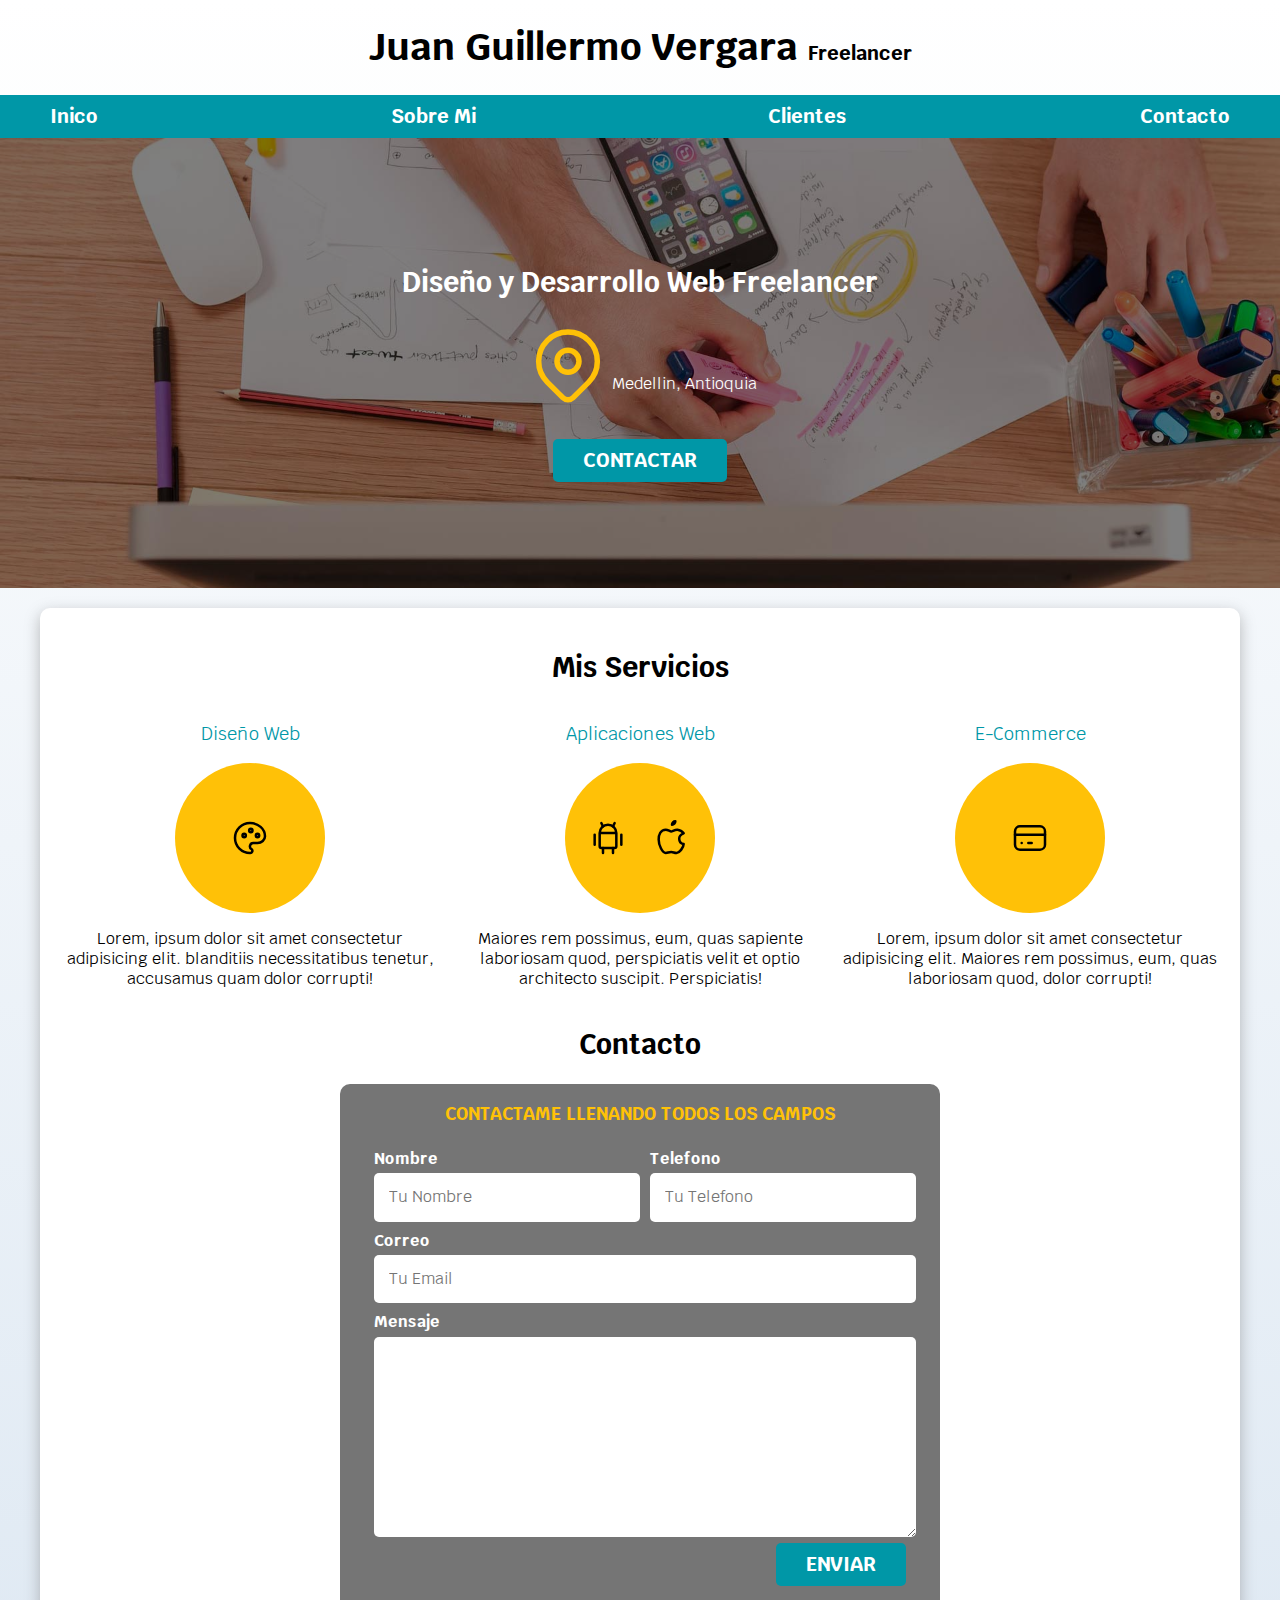
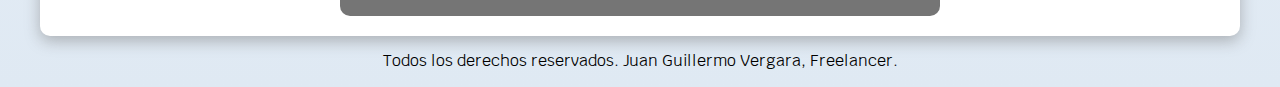
<file: index.html>
<!DOCTYPE html>
<html lang="en">
<head>
    <meta charset="UTF-8">
    <meta name="viewport" content="width=device-width, initial-scale=1.0">
    <title>Diseñador Freelancer</title>
    <link rel="preload" href="css/normalize.css" as="style">
    <link rel="stylesheet" href="css/normalize.css">
    <link rel="preconnect" href="https://fonts.googleapis.com">
    <link rel="preconnect" href="https://fonts.gstatic.com" crossorigin>
    <link href="https://fonts.googleapis.com/css2?family=Krub&display=swap" rel="stylesheet">
    <link rel="preload" href="css/styles.css" as="style"> <!--para darle maor perfomance cuando cargue los estilos-->
    <link rel="stylesheet" href="css/styles.css"> <!--rel es la relacion con una hoja de estilos-->
</head>
<body>
    <header>
         <h1 class="titulo">Juan Guillermo Vergara <span>Freelancer</span></h1>
    </header>

    <div class="nav-bg">
        <nav class="navegacion-principal contenedor"> <!--se pueden agregar varios atributos al class solo dejando un espacio a diferencia del id que solo permite 1-->
            <a href="#">Inico</a>
            <a href="#">Sobre Mi</a>
            <a href="#">Clientes</a>
            <a href="#">Contacto</a>
        </nav>
    </div>
    
    <section class="hero">
        <div class="contenido-hero">
            <h2>Diseño y Desarrollo Web <span>Freelancer</span></h2>

            <div class="ubicacion">
                <svg xmlns="http://www.w3.org/2000/svg" class="icon icon-tabler icon-tabler-map-pin" width="88" height="88" viewBox="0 0 24 24" stroke-width="1.5" stroke="#FFC107" fill="none" stroke-linecap="round" stroke-linejoin="round">
                    <path stroke="none" d="M0 0h24v24H0z" fill="none"/>
                    <path d="M9 11a3 3 0 1 0 6 0a3 3 0 0 0 -6 0" />
                    <path d="M17.657 16.657l-4.243 4.243a2 2 0 0 1 -2.827 0l-4.244 -4.243a8 8 0 1 1 11.314 0z" />
                </svg>
                <p>Medellin, Antioquia</p>
            </div>


            <a class="boton" href="#">Contactar</a>
        </div>

    </section>

    
    <main class="contenedor sombra">
        <h2>Mis Servicios</h2>

        <div class="servicios">

            <section class="servicio">
                <h3>Diseño Web</h3> <!-- si hay un nuevo heading osea h tiene que tener un section, salvo que sea un main-->
                <div class="iconos">
                    <svg xmlns="http://www.w3.org/2000/svg" class="icon icon-tabler icon-tabler-palette" width="40" height="40" viewBox="0 0 24 24" stroke-width="1.5" stroke="#000000" fill="none" stroke-linecap="round" stroke-linejoin="round">
                        <path stroke="none" d="M0 0h24v24H0z" fill="none"/>
                        <path d="M12 21a9 9 0 0 1 0 -18c4.97 0 9 3.582 9 8c0 1.06 -.474 2.078 -1.318 2.828c-.844 .75 -1.989 1.172 -3.182 1.172h-2.5a2 2 0 0 0 -1 3.75a1.3 1.3 0 0 1 -1 2.25" />
                        <path d="M8.5 10.5m-1 0a1 1 0 1 0 2 0a1 1 0 1 0 -2 0" />
                        <path d="M12.5 7.5m-1 0a1 1 0 1 0 2 0a1 1 0 1 0 -2 0" />
                        <path d="M16.5 10.5m-1 0a1 1 0 1 0 2 0a1 1 0 1 0 -2 0" />
                    </svg>
                </div>
                 <p>Lorem, ipsum dolor sit amet consectetur adipisicing elit.  blanditiis necessitatibus tenetur, accusamus quam dolor corrupti!</p>
            </section>

            <section class="servicio">
                <h3>Aplicaciones Web</h3>
                <div class="iconos">
                    <svg xmlns="http://www.w3.org/2000/svg" class="icon icon-tabler icon-tabler-brand-android" width="40" height="40" viewBox="0 0 24 24" stroke-width="1.5" stroke="#000000" fill="none" stroke-linecap="round" stroke-linejoin="round">
                        <path stroke="none" d="M0 0h24v24H0z" fill="none"/>
                        <path d="M4 10l0 6" />
                        <path d="M20 10l0 6" />
                        <path d="M7 9h10v8a1 1 0 0 1 -1 1h-8a1 1 0 0 1 -1 -1v-8a5 5 0 0 1 10 0" />
                        <path d="M8 3l1 2" />
                        <path d="M16 3l-1 2" />
                        <path d="M9 18l0 3" />
                        <path d="M15 18l0 3" />
                    </svg>
                
                    <svg xmlns="http://www.w3.org/2000/svg" class="icon icon-tabler icon-tabler-brand-apple" width="40" height="40" viewBox="0 0 24 24" stroke-width="1.5" stroke="#000000" fill="none" stroke-linecap="round" stroke-linejoin="round">
                        <path stroke="none" d="M0 0h24v24H0z" fill="none"/>
                        <path d="M8.286 7.008c-3.216 0 -4.286 3.23 -4.286 5.92c0 3.229 2.143 8.072 4.286 8.072c1.165 -.05 1.799 -.538 3.214 -.538c1.406 0 1.607 .538 3.214 .538s4.286 -3.229 4.286 -5.381c-.03 -.011 -2.649 -.434 -2.679 -3.23c-.02 -2.335 2.589 -3.179 2.679 -3.228c-1.096 -1.606 -3.162 -2.113 -3.75 -2.153c-1.535 -.12 -3.032 1.077 -3.75 1.077c-.729 0 -2.036 -1.077 -3.214 -1.077z" />
                        <path d="M12 4a2 2 0 0 0 2 -2a2 2 0 0 0 -2 2" />
                    </svg>
                </div>
                <p>Maiores rem possimus, eum, quas sapiente laboriosam quod, perspiciatis velit et optio architecto suscipit. Perspiciatis!</p>

            </section>
        
            <section class="servicio">
                <h3>E-Commerce</h3>
                <div class="iconos">
                    <svg xmlns="http://www.w3.org/2000/svg" class="icon icon-tabler icon-tabler-credit-card" width="40" height="40" viewBox="0 0 24 24" stroke-width="1.5" stroke="#000000" fill="none" stroke-linecap="round" stroke-linejoin="round">
                        <path stroke="none" d="M0 0h24v24H0z" fill="none"/>
                        <path d="M3 5m0 3a3 3 0 0 1 3 -3h12a3 3 0 0 1 3 3v8a3 3 0 0 1 -3 3h-12a3 3 0 0 1 -3 -3z" />
                        <path d="M3 10l18 0" />
                        <path d="M7 15l.01 0" />
                        <path d="M11 15l2 0" />
                    </svg>
                </div>
                 <p>Lorem, ipsum dolor sit amet consectetur adipisicing elit. Maiores rem possimus, eum, quas  laboriosam quod, dolor corrupti!</p>
            </section>
        </div><!--Servicios-->
   

        <section>
            <h2>Contacto</h2>

            <form class="formulario">
                <fieldset>
                    <legend>Contactame llenando todos los campos</legend>

                    <div class="contenedor-campos">
                        <div class="campo">
                            <label>Nombre</label>
                            <input class="input-text" type="text" placeholder="Tu Nombre">
                        </div>

                        <div class="campo">
                            <label>Telefono</label>
                            <input class="input-text" type="tel" placeholder="Tu Telefono">
                        </div>

                        <div class="campo">
                            <label>Correo</label>
                            <input class="input-text" type= "email" placeholder="Tu Email">
                        </div>

                        <div class="campo">
                            <label>Mensaje</label>
                            <textarea class="input-text"></textarea>
                        </div>
                    </div><!--contenedor de los campos-->

                    <div class="alinear-derecha flex">
                        <input class="boton w-sm-100" type="submit" value="Enviar">
                    </div>
                      
                </fieldset>
            </form>
        </section>

    </main>

    <footer class="footer">
        <p>Todos los derechos reservados. Juan Guillermo Vergara, Freelancer.</p>
    </footer>
</body>
</html>
</file>
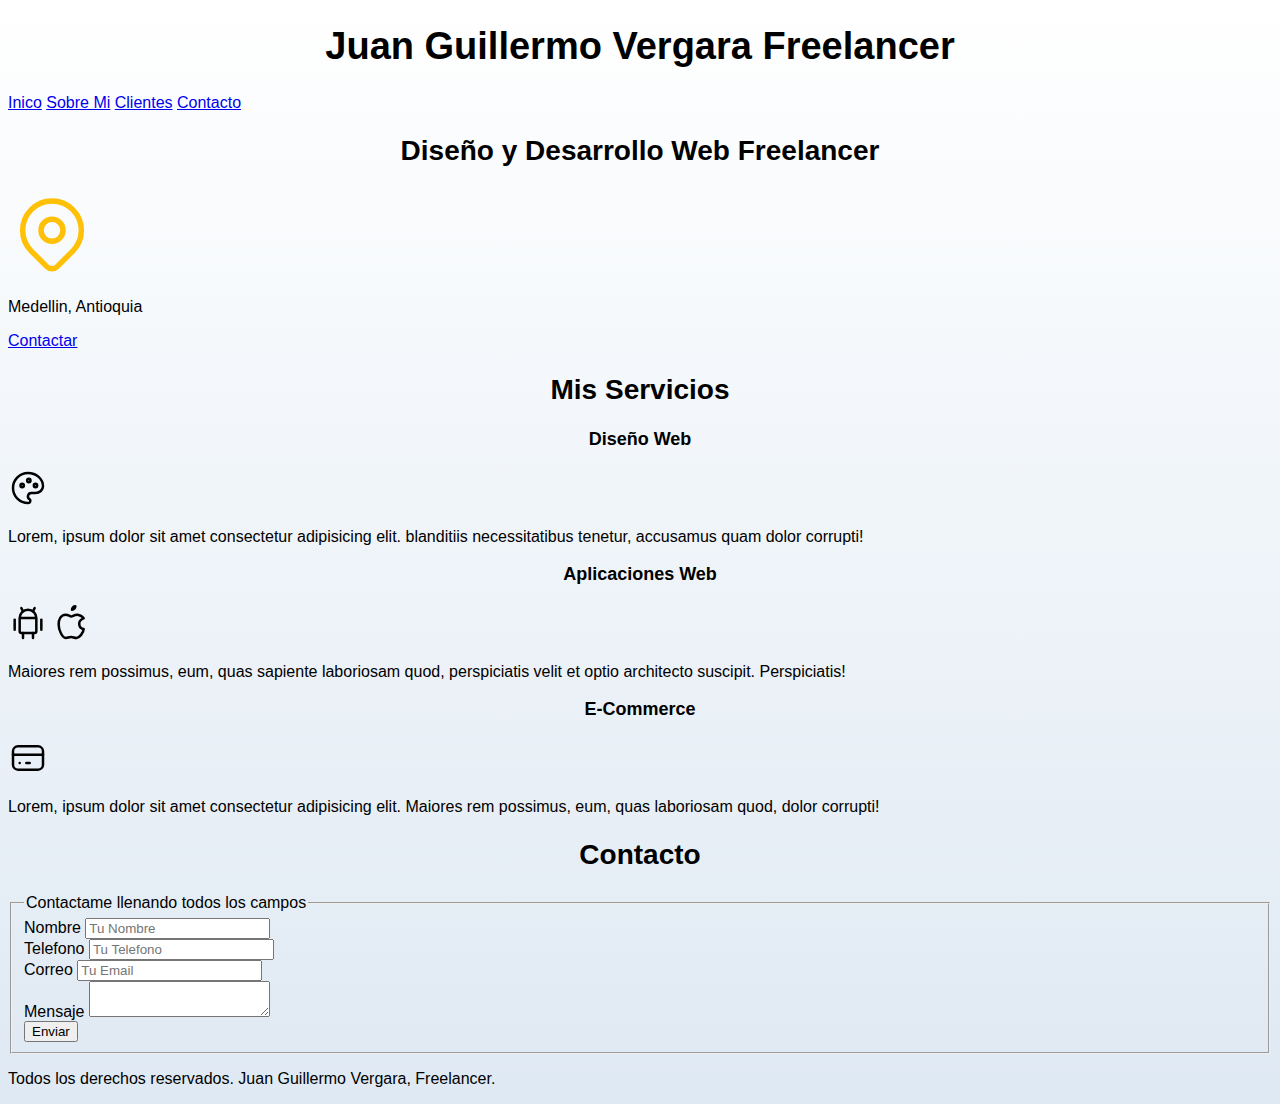
<file: nosotros.html>
<!DOCTYPE html>
<html lang="en">
<head>
    <meta charset="UTF-8">
    <meta name="viewport" content="width=device-width, initial-scale=1.0">
    <title>Diseñador Freelancer</title>
    <link rel="preload" href="css/styles.css" as="style"> <!--para darle maor perfomance cuando cargue los estilos-->
    <link rel="stylesheet" href="css/styles.css"> <!--rel es la relacion con una hoja de estilos-->
</head>
<body>
    <header>
         <h1>Juan Guillermo Vergara Freelancer</h1>
    </header>

    <nav>
        <a href="#">Inico</a>
        <a href="#">Sobre Mi</a>
        <a href="#">Clientes</a>
        <a href="#">Contacto</a>
    </nav>
    
    <section>
        <h2>Diseño y Desarrollo Web Freelancer</h2>
            <svg xmlns="http://www.w3.org/2000/svg" class="icon icon-tabler icon-tabler-map-pin" width="88" height="88" viewBox="0 0 24 24" stroke-width="1.5" stroke="#FFC107" fill="none" stroke-linecap="round" stroke-linejoin="round">
                <path stroke="none" d="M0 0h24v24H0z" fill="none"/>
                <path d="M9 11a3 3 0 1 0 6 0a3 3 0 0 0 -6 0" />
                <path d="M17.657 16.657l-4.243 4.243a2 2 0 0 1 -2.827 0l-4.244 -4.243a8 8 0 1 1 11.314 0z" />
            </svg>
        <p>Medellin, Antioquia</p>

        <a href="#">Contactar</a>
    </section>

    
    <main>
        <h2>Mis Servicios</h2>

        <section>
            <h3>Diseño Web</h3> <!-- si hay un nuevo heading osea h tiene que tener un section, salvo que sea un main-->
                <svg xmlns="http://www.w3.org/2000/svg" class="icon icon-tabler icon-tabler-palette" width="40" height="40" viewBox="0 0 24 24" stroke-width="1.5" stroke="#000000" fill="none" stroke-linecap="round" stroke-linejoin="round">
                    <path stroke="none" d="M0 0h24v24H0z" fill="none"/>
                    <path d="M12 21a9 9 0 0 1 0 -18c4.97 0 9 3.582 9 8c0 1.06 -.474 2.078 -1.318 2.828c-.844 .75 -1.989 1.172 -3.182 1.172h-2.5a2 2 0 0 0 -1 3.75a1.3 1.3 0 0 1 -1 2.25" />
                    <path d="M8.5 10.5m-1 0a1 1 0 1 0 2 0a1 1 0 1 0 -2 0" />
                    <path d="M12.5 7.5m-1 0a1 1 0 1 0 2 0a1 1 0 1 0 -2 0" />
                    <path d="M16.5 10.5m-1 0a1 1 0 1 0 2 0a1 1 0 1 0 -2 0" />
                </svg>
            <p>Lorem, ipsum dolor sit amet consectetur adipisicing elit.  blanditiis necessitatibus tenetur, accusamus quam dolor corrupti!</p>
         </section>

         <section>
            <h3>Aplicaciones Web</h3>
                 <svg xmlns="http://www.w3.org/2000/svg" class="icon icon-tabler icon-tabler-brand-android" width="40" height="40" viewBox="0 0 24 24" stroke-width="1.5" stroke="#000000" fill="none" stroke-linecap="round" stroke-linejoin="round">
                    <path stroke="none" d="M0 0h24v24H0z" fill="none"/>
                    <path d="M4 10l0 6" />
                    <path d="M20 10l0 6" />
                    <path d="M7 9h10v8a1 1 0 0 1 -1 1h-8a1 1 0 0 1 -1 -1v-8a5 5 0 0 1 10 0" />
                    <path d="M8 3l1 2" />
                    <path d="M16 3l-1 2" />
                    <path d="M9 18l0 3" />
                    <path d="M15 18l0 3" />
                </svg>

                <svg xmlns="http://www.w3.org/2000/svg" class="icon icon-tabler icon-tabler-brand-apple" width="40" height="40" viewBox="0 0 24 24" stroke-width="1.5" stroke="#000000" fill="none" stroke-linecap="round" stroke-linejoin="round">
                    <path stroke="none" d="M0 0h24v24H0z" fill="none"/>
                    <path d="M8.286 7.008c-3.216 0 -4.286 3.23 -4.286 5.92c0 3.229 2.143 8.072 4.286 8.072c1.165 -.05 1.799 -.538 3.214 -.538c1.406 0 1.607 .538 3.214 .538s4.286 -3.229 4.286 -5.381c-.03 -.011 -2.649 -.434 -2.679 -3.23c-.02 -2.335 2.589 -3.179 2.679 -3.228c-1.096 -1.606 -3.162 -2.113 -3.75 -2.153c-1.535 -.12 -3.032 1.077 -3.75 1.077c-.729 0 -2.036 -1.077 -3.214 -1.077z" />
                    <path d="M12 4a2 2 0 0 0 2 -2a2 2 0 0 0 -2 2" />
                </svg>

            <p>Maiores rem possimus, eum, quas sapiente laboriosam quod, perspiciatis velit et optio architecto suscipit. Perspiciatis!</p>

        </section>
        
        <section>
            <h3>E-Commerce</h3>
                <svg xmlns="http://www.w3.org/2000/svg" class="icon icon-tabler icon-tabler-credit-card" width="40" height="40" viewBox="0 0 24 24" stroke-width="1.5" stroke="#000000" fill="none" stroke-linecap="round" stroke-linejoin="round">
                    <path stroke="none" d="M0 0h24v24H0z" fill="none"/>
                    <path d="M3 5m0 3a3 3 0 0 1 3 -3h12a3 3 0 0 1 3 3v8a3 3 0 0 1 -3 3h-12a3 3 0 0 1 -3 -3z" />
                    <path d="M3 10l18 0" />
                    <path d="M7 15l.01 0" />
                    <path d="M11 15l2 0" />
                </svg>
            <p>Lorem, ipsum dolor sit amet consectetur adipisicing elit. Maiores rem possimus, eum, quas  laboriosam quod, dolor corrupti!</p>
        </section>
    
    </main>

    <section>
        <h2>Contacto</h2>

        <form action="">
            <fieldset>
                <legend>Contactame llenando todos los campos</legend>

                <div>
                    <label>Nombre</label>
                    <input type="text" placeholder="Tu Nombre">
                </div>

                <div>
                    <label>Telefono</label>
                    <input type="tel" placeholder="Tu Telefono">
                </div>

                <div>
                    <label>Correo</label>
                    <input type= "email" placeholder="Tu Email">
                </div>

                <div>
                    <label>Mensaje</label>
                    <textarea></textarea>
                </div>

                <div>
                    <input type="submit" value="Enviar">
                </div>
                    



            </fieldset>
        </form>
    </section>

    <footer>
        <p>Todos los derechos reservados. Juan Guillermo Vergara, Freelancer.</p>
    </footer>
</body>
</html>
</file>
<file: css/styles.css>
:root { /*Defininir paleta de colores, es para guardar variables*/
    --blanco: #ffffff;
    --oscuro: #212121;
    --primario: #FFC107; 
    --secundario:#0097A7;
    --gris:#757575; 
    --grisclaro: #dfe9f3;
    
    /*--fuente-principal: 3.8rem ;/* no solo es para guardar colores se pueden poner varias variables que se utilicen en el codigo*/
}
/*Globales*/
html {
    font-size: 62.5%;
    box-sizing: border-box; /*Hack para Box Model*/
    scroll-snap-type: y mandatory;
}

/*Scroll snap*/
.servicios,
.navegacion-principal,
.formulario {
    scroll-snap-align: center;/* esto es para que pare en la seccion que queremos y no siga de corrido*/
    scroll-snap-stop: always;
}

*, *:before, *:after {
    box-sizing: inherit;
  }
body {
    font-size: 16px;/* 1 rem = 10 px*/
    font-family: "Krub", sans-serif;
    background-image: linear-gradient(to top, var(--grisclaro) 0%, var(--blanco) 100%) ;
} 
.contenedor{
    max-width: 120rem;/* toma 1200px como maximo, para que se adapte a la pantalla cuando se  vuelve pequeña o grande*/
    margin: 0 auto;/*reloj, si solo son dos valores el primero seria arriba y abajo y el segundo seria derecha izquierda*/
}

.boton {
    background-color: var(--secundario);
    color: var(--blanco);
    padding: 1rem 3rem;
    margin-top: 3rem;
    font-size: 2rem;
    text-decoration: none;
    text-transform: uppercase;
    font-weight: bold;
    border-radius: .5rem;
    width: 90%;
    text-align: center;
    border: none;
}
@media (min-width: 768px) {
    .boton {
        width: auto;
    }
}

.boton:hover {
    cursor: pointer;
}

.sombra{
    box-shadow: 0px 5px 15px 0px rgba(112,112,112,0.48);
    background-color: var(--blanco);
    padding: 2rem;
    border-radius: 1rem;
}
/*Tipografia*/
h1 {
    font-size: 3.8rem;
}
h2 {
    font-size: 2.8rem;
}
h3 {
    font-size: 1.8rem;
}
h1,h2,h3 {
    text-align: center;
}/*color:var(--primario); Esto es una variable de css*/

/*Titulos*/
.titulo span {
    font-size: 2rem;
}

/*Utilidades*/
.w-sm-100 {
    width: 100%;
}
@media (min-width: 768px) {
    .w-sm-100 {
        width: auto;
    }
}
.flex {
    display: flex;
}
.alinear-derecha {
    justify-content: flex-end;
}

/*Navegacion principal*/
.nav-bg{
    background-color: var(--secundario);
}
.navegacion-principal{
    display: flex;
    flex-direction: column; /*para que la barra en pantalla pequeña se muestre de arriba hacia abajo*/
    
}
@media (min-width: 768px) {/*768px es la pantalla de tablets, 480px telefono. 1140px para pc*/
    .navegacion-principal{
        flex-direction: row;
        justify-content: space-between;
    }
}

.navegacion-principal a{
    display: block;
    text-align: center;
    color: var(--blanco);
    text-decoration: none;
    font-size: 2rem;
    font-weight: bold;
    padding: 1rem;
}

.navegacion-principal a:hover{ /*cambio de color cuando nos posamos en nombre de enlace*/
    background-color: var(--primario);
    color: var(--oscuro);
}

/*Hero*/
.hero {
    background-image: url(../img/hero.jpg);
    background-repeat: no-repeat;
    background-size: cover;
    height: 450px;
    position: relative;
    margin-bottom: 2rem;
}
.contenido-hero{
    position: absolute;
    background-color: rgba(0 0 0 / 50%); /* para que el fondo se vea con transparencia*/
    width: 100%;
    height: 100%;

    display: flex;
    flex-direction: column;
    align-items: center;
    justify-content: center;
}

.contenido-hero h2,
.contenido-hero p { 
    color: var(--blanco);
}

.contenido-hero .ubicacion {
    display: flex;
    align-items: flex-end; /*alinea verticalmente*/
}

/*Servicios*/
@media (min-width: 768px) {
    .servicios {
        display: grid;
        grid-template-columns: repeat(3, 1fr); /*lo que me esta diciendo es que repita 3 veces 1 fr en vesde poner 1 fr 1fr 1fr.esto es para que ocupe el total de la pagina osea el 100% 1fr = 33.3%*/ 
        column-gap: 1rem; /*crea separacion de columnas*/
    }
}

.servicio {
    display: flex;
    flex-direction: column;
    align-items: center;
}
.servicio h3 {
    color: var(--secundario);
    font-weight: normal;

}
.servicio p {
    line-height: 2rem;
    text-align: center;
}

.servicio .iconos {
    height: 15rem;
    width: 15rem;
    background-color: var(--primario);
    border-radius: 50%;
    display: flex;
    justify-content: space-evenly;
    align-items: center;
}

/*Contacto*/
.formulario {
    background-color: var(--gris);
    width: min( 60rem, 100%);/*toma el valor mas pequeño y se ahorra queries, para ajustarlo al tamaño del dispositivo*/
    margin: 0 auto; /*para centrarlo*/
    padding: 2rem;
    border-radius: 1rem;    
}

.formulario fieldset {
    border: none;
}
.formulario legend {
    text-align: center;
    font-size: 1.8rem;
    text-transform: uppercase;
    font-weight: 700;
    margin-bottom: 2rem;
    color: var(--primario);
}

@media (min-width: 768px) {
    .contenedor-campos {
        display: grid;
        grid-template-columns: 50% 50%;
        grid-template-rows: auto auto 20rem;
        column-gap: 1rem;
    }

    .campo:nth-child(3),  /*evitamos crear una clase extra*/
    .campo:nth-child(4) {
        grid-column: 1 / 3; /* para que vaya de la columna 1 a la 3 y ocupe todo el espacio*/
    }
}

.campo {
    margin-bottom: 1rem;
}
.campo label {
    color: var(--blanco);
    font-weight: bold;
    margin-bottom: .5rem;
    display: block;
}
.campo textarea {
    height: 20rem;
}
.input-text {
    width: 100%; /*para que tome todo el espacio disponible*/
    border: none;
    padding: 1.5rem;
    border-radius: .5rem;
}

/*Footer*/
.footer {
    text-align: center;
}
</file>
